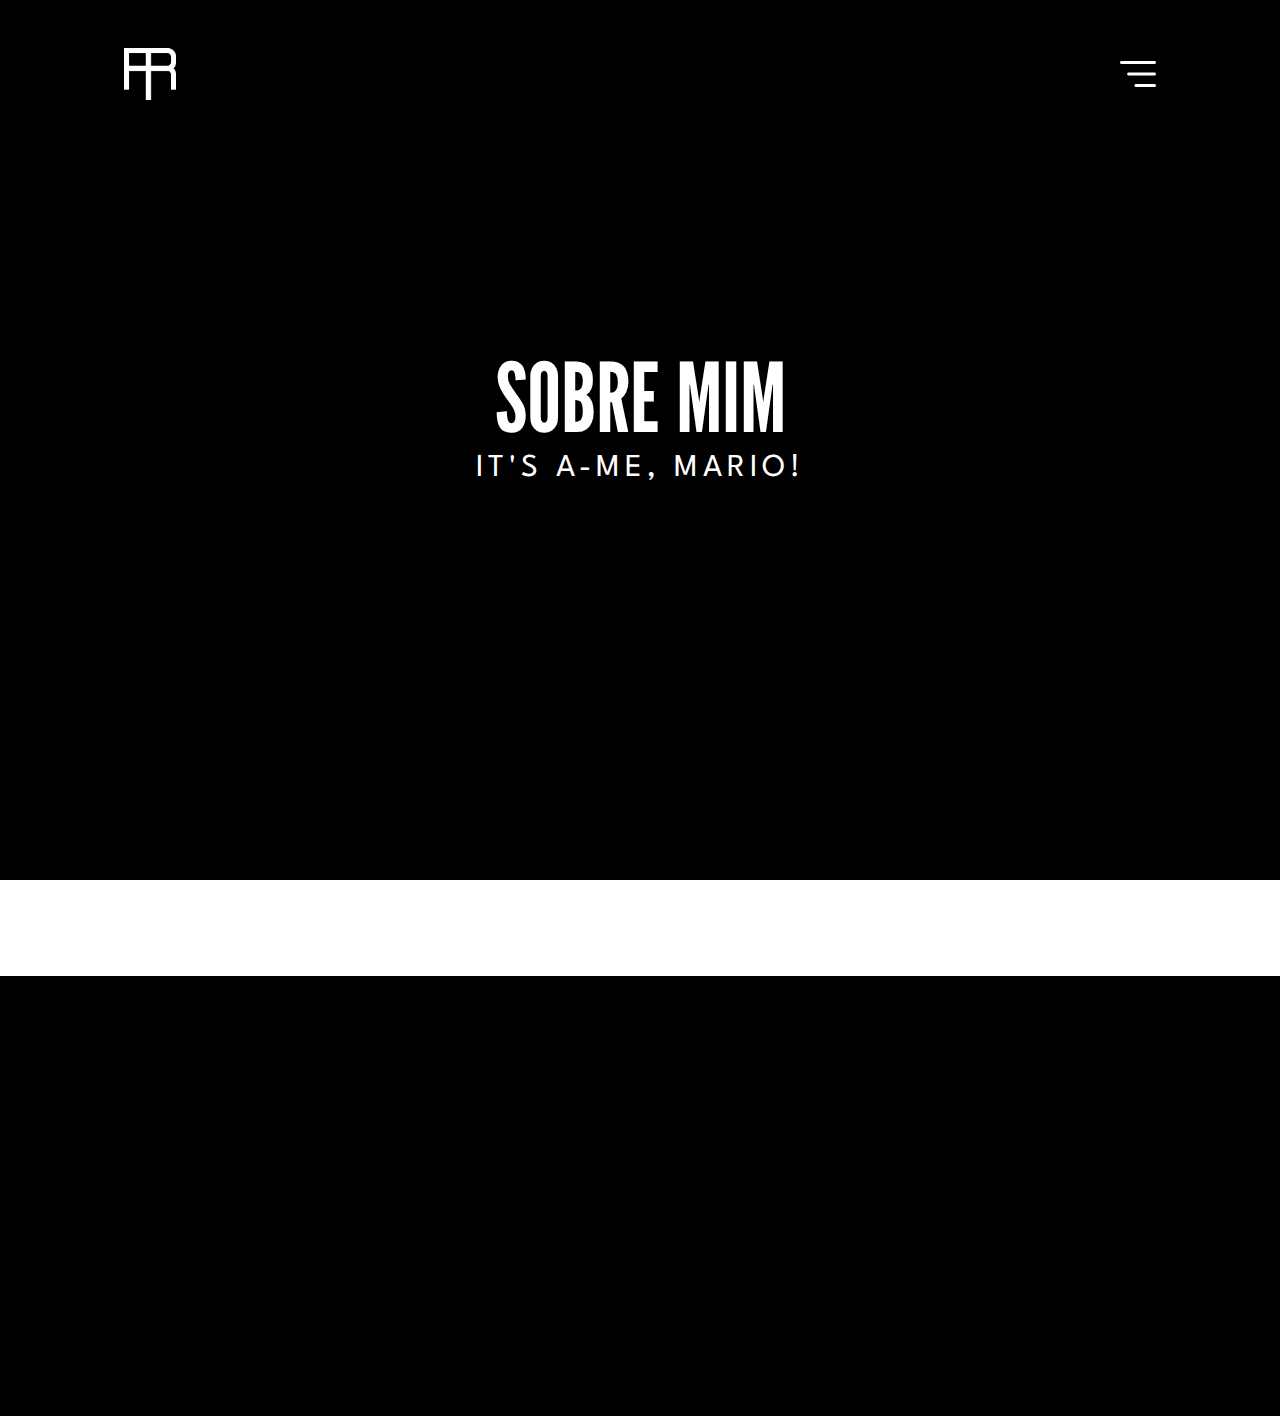
<file: aboutme.html>
<!DOCTYPE html>
<html lang="pt-br">
<head>
    <meta charset="UTF-8">
    <meta name="viewport" content="width=device-width, initial-scale=1.0">
    <link rel="stylesheet" href="css/style.css">
    <title>Portifólio</title>
</head>
<body>
    <div class="container">
        <header>
            <nav>   
                <div class="logo">
                    <picture>
                        <img src="img/rpLogoWhite.png" alt="Logo do Portifólio" loading="lazy">
                    </picture>
                </div>

                <div class="nav-btn">
                    <a href="">
                        <img src="img/nav-btn.png" alt="Botão de navegação">
                    </a>
                </div>
            </nav>

            <div class="titulo">
                <h1>SOBRE MIM</h1>
                <p>IT'S A-ME, MARIO!</p>
            </div>

        </header>

        <main>
            <section class="about-me">
                
            </section>

            <section class="my-skills">

            </section>

            <section class="my-projects">

            </section>

        </main>

        <footer>


        </footer>

    </div>    
    <script src="js/script.js"></script>
</body>
</html>
</file>
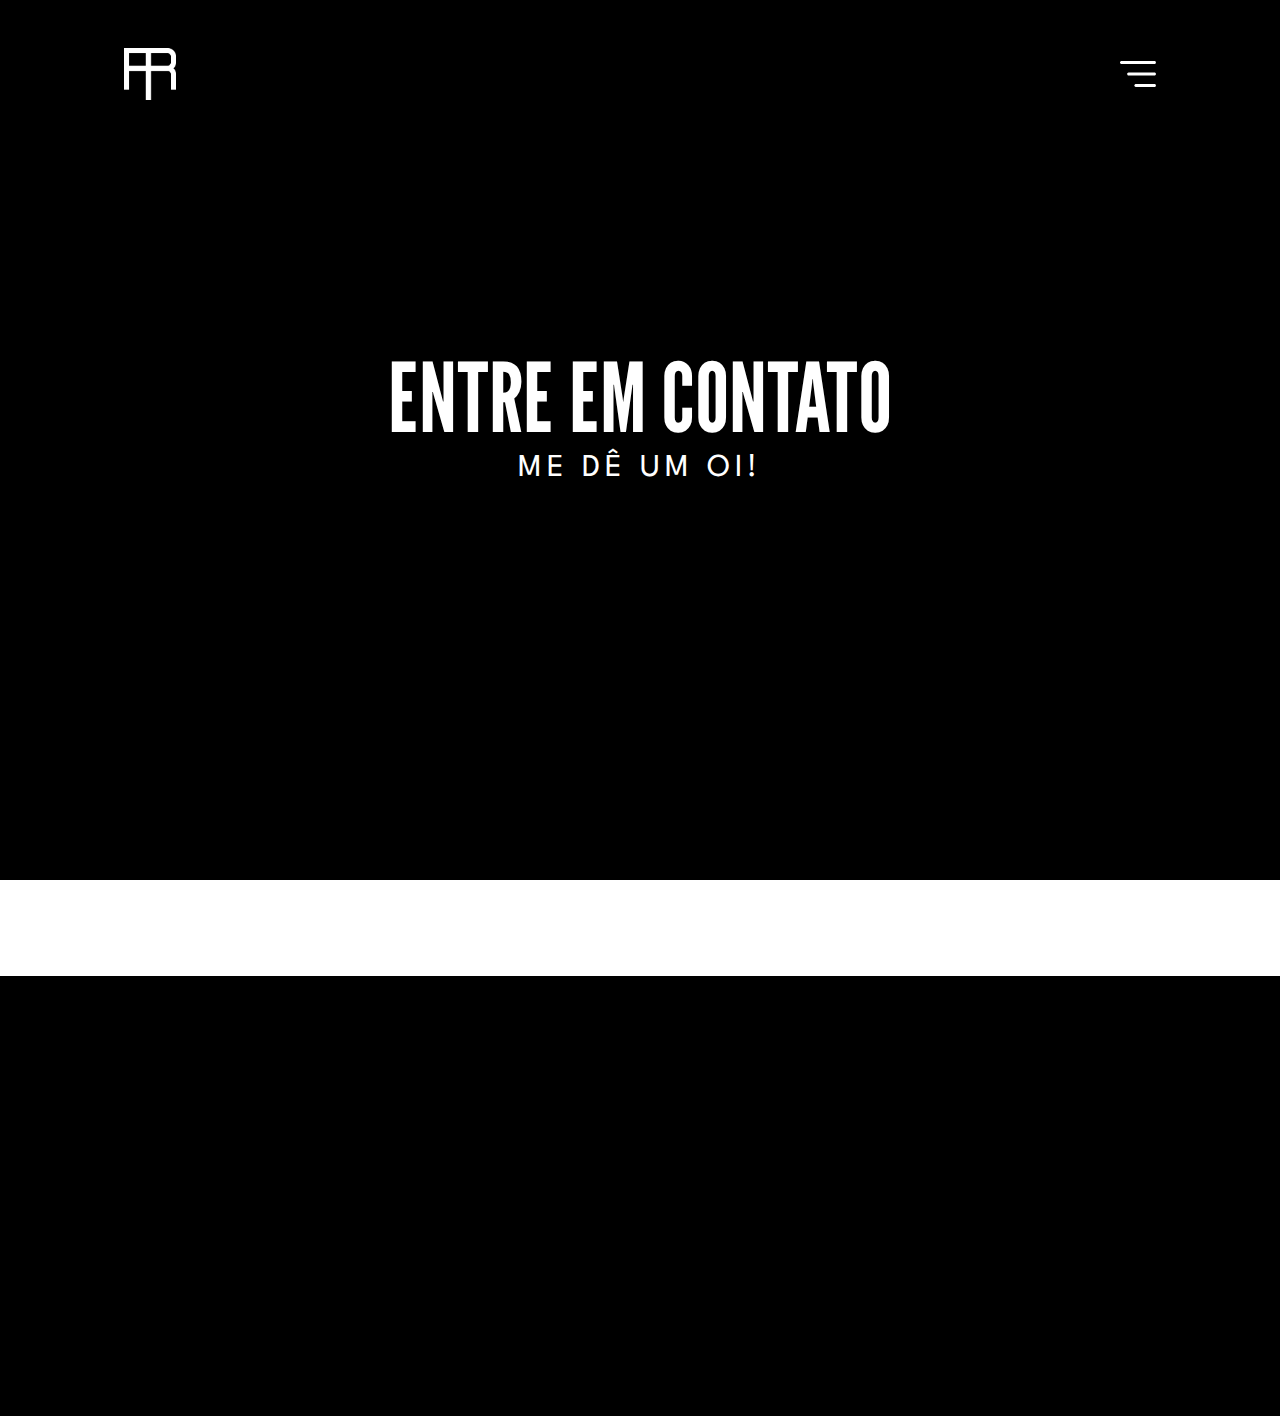
<file: contactme.html>
<!DOCTYPE html>
<html lang="pt-br">
<head>
    <meta charset="UTF-8">
    <meta name="viewport" content="width=device-width, initial-scale=1.0">
    <link rel="stylesheet" href="css/style.css">
    <title>Portifólio</title>
</head>
<body>
    <div class="container">
        <header>
            <nav>   
                <div class="logo">
                    <picture>
                        <img src="img/rpLogoWhite.png" alt="Logo do Portifólio" loading="lazy">
                    </picture>
                </div>

                <div class="nav-btn">
                    <a href="">
                        <img src="img/nav-btn.png" alt="Botão de navegação">
                    </a>
                </div>
            </nav>

            <div class="titulo">
                <h1>ENTRE EM CONTATO</h1>
                <p>ME DÊ UM OI!</p>
            </div>

        </header>

        <main>
            <section class="about-me">
                
            </section>

            <section class="my-skills">

            </section>

            <section class="my-projects">

            </section>

        </main>

        <footer>


        </footer>

    </div>    
    <script src="js/script.js"></script>
</body>
</html>
</file>
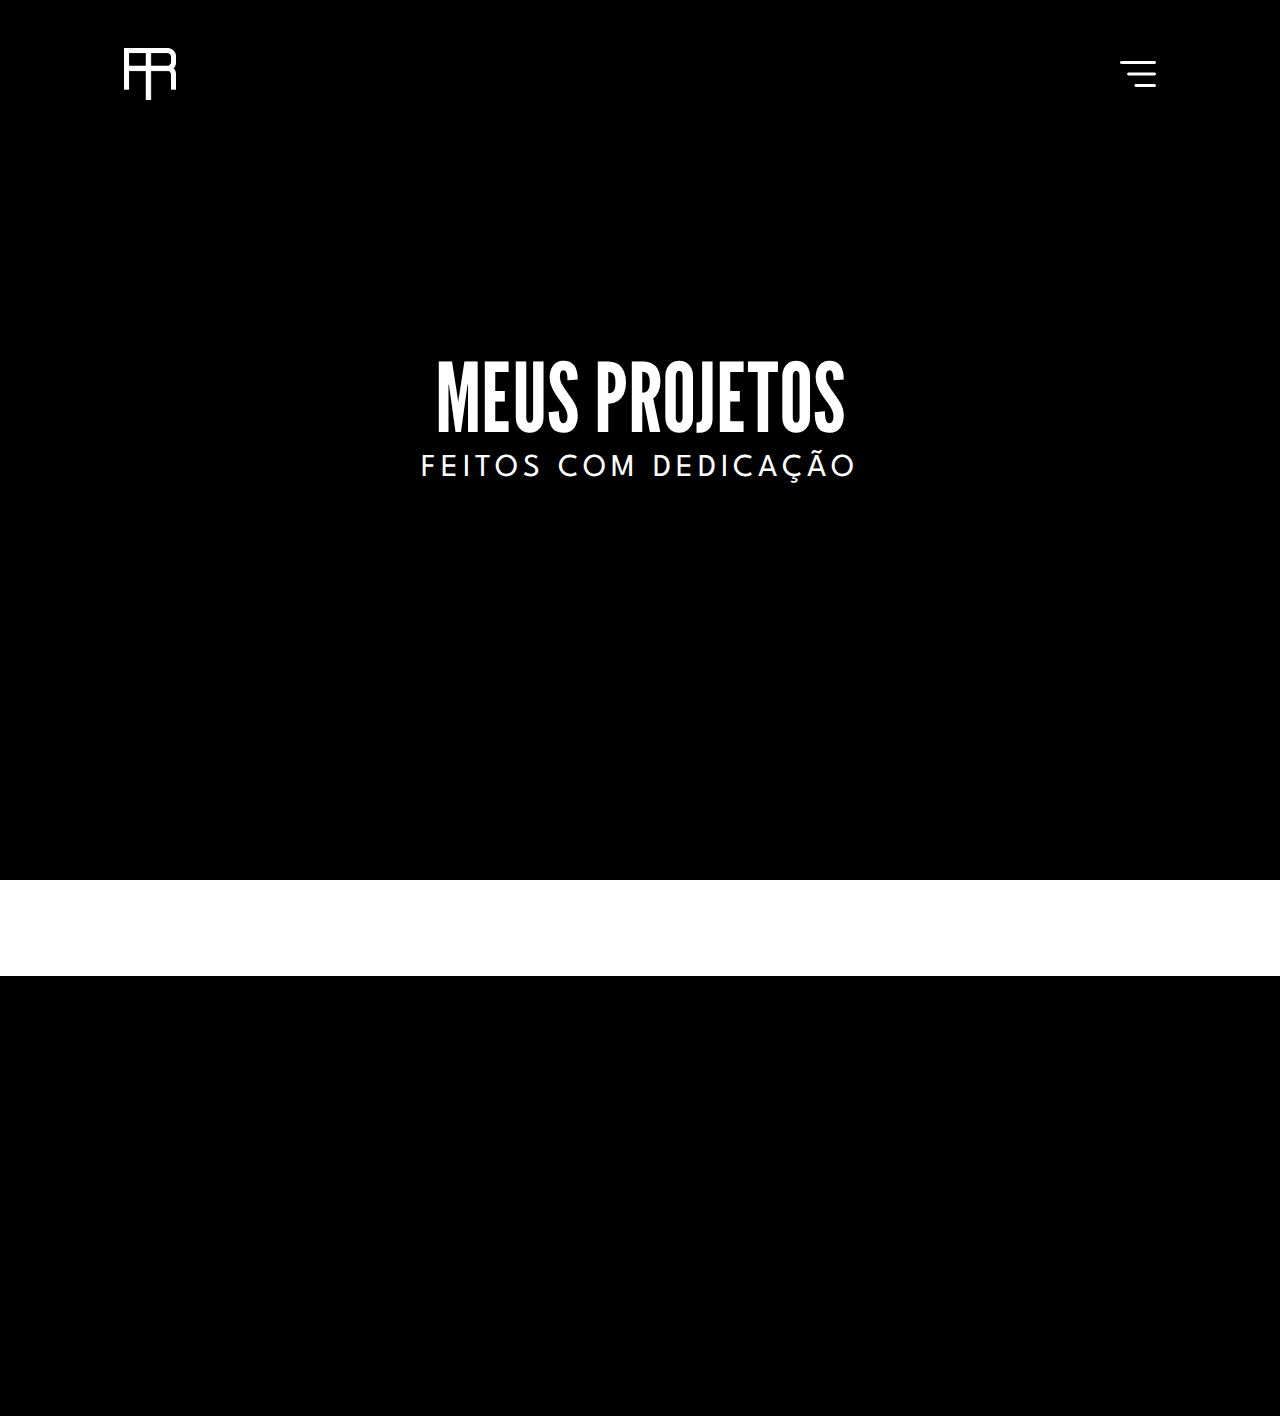
<file: myprojects.html>
<!DOCTYPE html>
<html lang="pt-br">
<head>
    <meta charset="UTF-8">
    <meta name="viewport" content="width=device-width, initial-scale=1.0">
    <link rel="stylesheet" href="css/style.css">
    <title>Portifólio</title>
</head>
<body>
    <div class="container">
        <header>
            <nav>   
                <div class="logo">
                    <picture>
                        <img src="img/rpLogoWhite.png" alt="Logo do Portifólio" loading="lazy">
                    </picture>
                </div>

                <div class="nav-btn">
                    <a href="">
                        <img src="img/nav-btn.png" alt="Botão de navegação">
                    </a>
                </div>
            </nav>

            <div class="titulo">
                <h1>MEUS PROJETOS</h1>
                <p>FEITOS COM DEDICAÇÃO</p>
            </div>

        </header>

        <main>
            <section class="about-me">
                
            </section>

            <section class="my-skills">

            </section>

            <section class="my-projects">

            </section>

        </main>

        <footer>


        </footer>

    </div>    
    <script src="js/script.js"></script>
</body>
</html>
</file>
<file: css/style.css>
@charset "UTF-8";

@import url('https://fonts.googleapis.com/css2?family=Archivo:ital,wght@0,100..900;1,100..900&family=League+Gothic&display=swap');

@import url('https://fonts.googleapis.com/css2?family=Archivo:ital,wght@0,100..900;1,100..900&family=League+Gothic&family=League+Spartan:wght@100..900&display=swap');

@import url('https://fonts.googleapis.com/css2?family=Archivo:ital,wght@0,100..900;1,100..900&family=League+Gothic&family=League+Spartan:wght@100..900&family=Roboto:ital,wght@0,100;0,300;0,400;0,500;0,700;0,900;1,100;1,300;1,400;1,500;1,700;1,900&display=swap');



:root {
    --title-font: "League Gothic", "Archivo", Arial, sans-serif;
    --subtitle-font: "League Spartan", "Archivo", Arial, sans-serif;
    --default-border-padding: 48px 124px;
    --text-font: "Roboto", Arial, sans-serif;
}

* {
    margin: 0;
    padding: 0;
    font-style: normal;
    font-optical-sizing: auto;
    font-weight: 400;
    font-variation-settings: "wdth" 100;
    color: white;
    box-sizing: border-box;
}

.container {
    max-width: 100%;
    margin: auto;
}

header {
    display: flex;
    flex-direction: column;
    gap: 30%;
    height: 880px;
    background-color: black;
    padding: var(--default-border-padding);
}

nav .logo picture img {
    max-width: 52px;
}

nav {
    display: flex;
    justify-content: space-between;
    align-items: center;
}

.titulo {
    text-align: center;
}

.titulo h1 {
    font-family: var(--title-font);
    font-size: 96px;
}

.titulo p {
    font-family: var(--subtitle-font);
    font-size: 32px;
    letter-spacing: 5px;
}

.logo {
    display: flex;
    justify-content: space-between;
    align-items: center;
}


/* main style */

main {
    display: flex;
    flex-direction: column;
    align-items: center;
    padding: var(--default-border-padding);
}

main .center section {
    margin-bottom: 52px;
}

main .center section h2,
main .center section p,
main section {
    color: black;
}

main .center section h2 {
    font-family: var(--subtitle-font);
    font-size: 32px;
    font-weight: bold;
}

main .center section p {
    font-family: var(--text-font);
    font-size: 16px;
    text-align: justify;
}

.center {
    max-width: 560px;
}


.skills {
    display: grid;
    max-width: 100%;
    height: 100px;
    grid-template-columns: repeat(4, 1fr);
}

.skills a {
    width: 100%;
    height: 100%;
    display: flex;
    align-items: center;
    color: black;
    font-family: var(--text-font);
}

.skills a img {
    width: 15px;
}


/* sessao dos projetos */

.my-projects {
    width: 100%;
}

.row-projetos {
    display: flex;
    justify-content: space-evenly;
    height: 410px;
}

.projeto {
    padding: 24px;
    position: relative;
}

.bg-img {
    width: 310px;
    height: 410px;
    background-color: black;
    background-image: url(../img/project-card-image-size\ 1.png);
    position: absolute;
    filter: blur(3px);
    transition: .5s;
}

.row-projetos a {
    transition: .5s;
}

.zoomin{
    transform: scale(1.07);
}

.noblur {
    filter: blur(0px);
}

.sobreposto{
    position: absolute;
    z-index: 1;
    width: 310px;
    height: 410px;
}

.hoverlink{
    width: 310px;
}

.projeto h3,
.projeto p {
    font-family: var(--text-font);
}

.projeto h3 {
    font-weight: bold;
    font-size: 20px;
}

.projeto p {
    font-size: 16px;
}

.projeto div{width: 100%;}

.btn-projetos{
    display: flex;
    padding: 64px;
    align-items: center;
    justify-content: center;
}

button{
    width: 240px;
    height: 60px;
    border: none;
    border-radius: 7px;
    color: black;
    margin: 0 32px;
    font-family: var(--text-font);
}

i{
    color: black;
    padding: 0 24px 0 0 ;
}

/* footer style */

footer {
    padding: var(--default-border-padding);
    display: flex;
    justify-content: space-between;
    height: 440px;
    background-color: black;
    font-family: var(--subtitle-font);
}


footer ul {
    display: flex;
    list-style: none;
}

footer ul li {
    padding: 16px;
}

.ftr-contato {
    display: flex;
    flex-direction: column;
    justify-content: center;
    line-height: 2.0;
}

.footer-logo img {
    max-width: 52px;
}

a,
a:visited {
    text-decoration: none;
}
</file>
